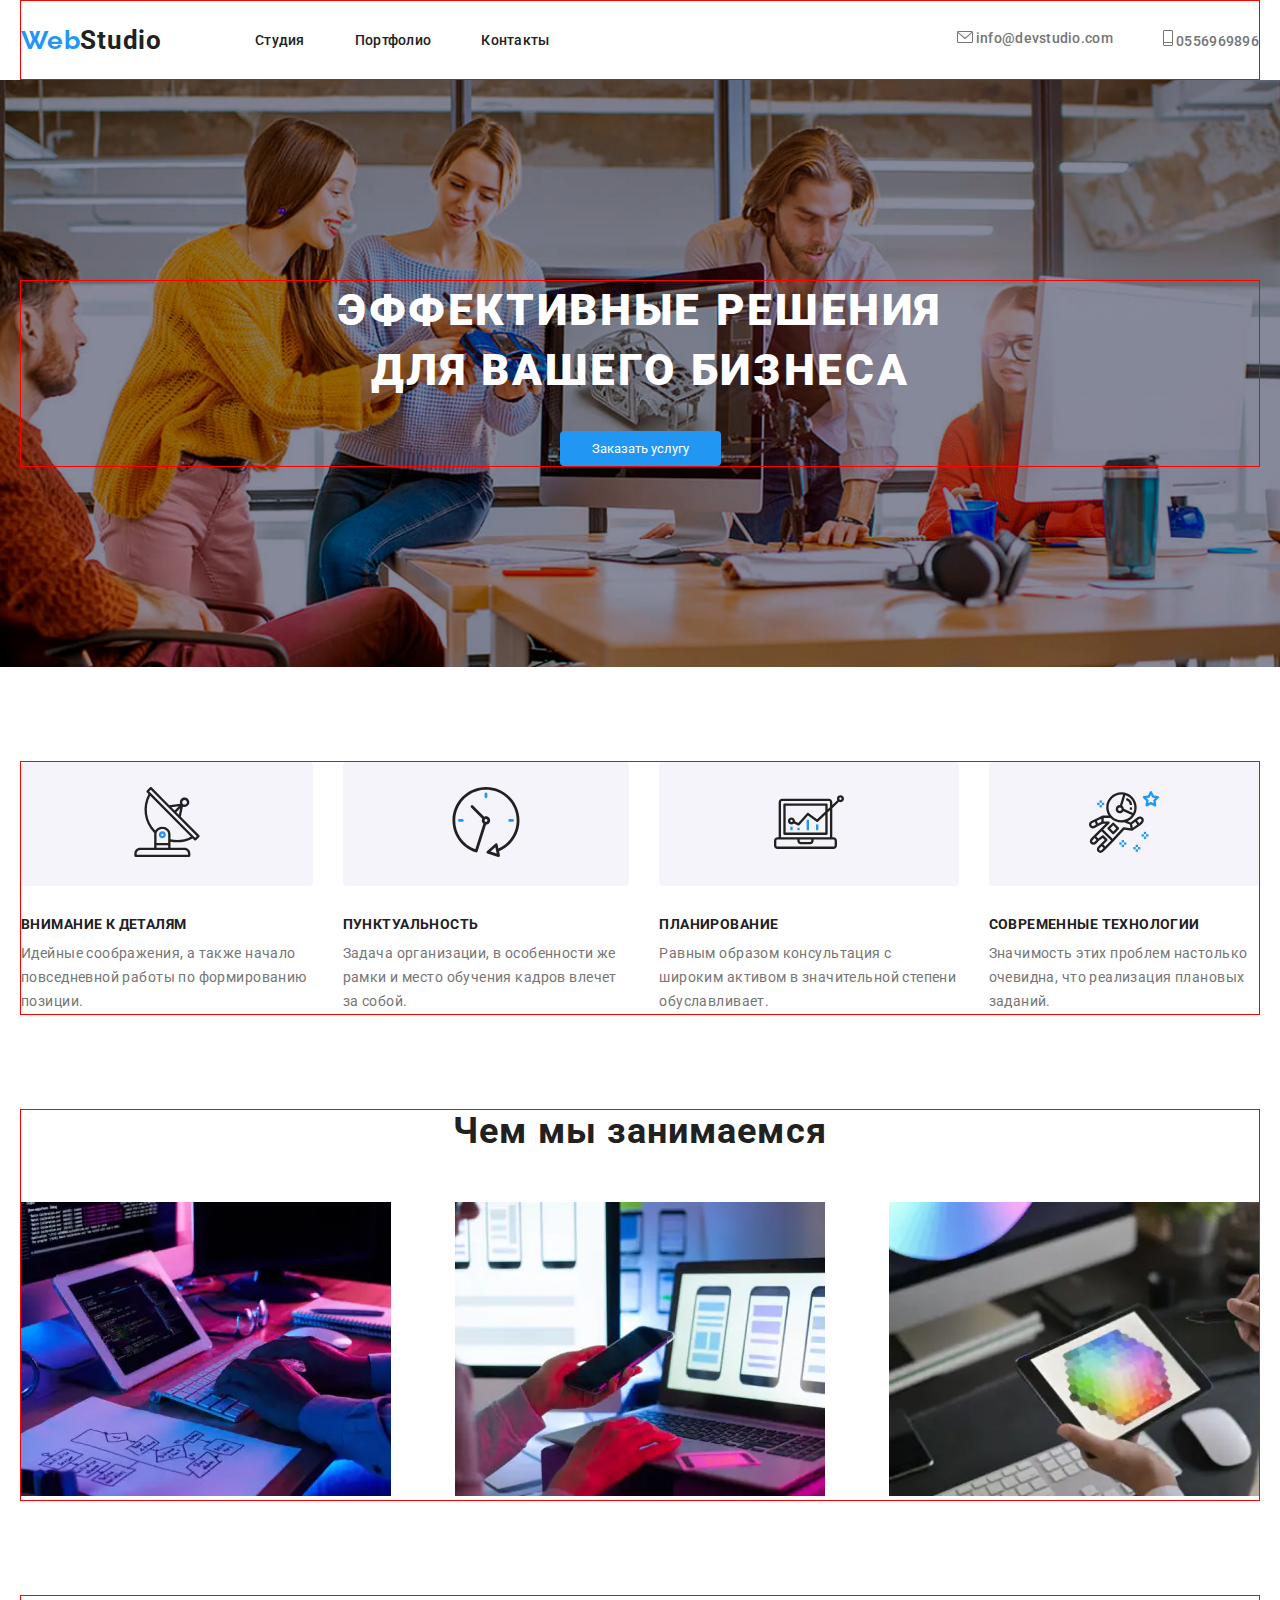
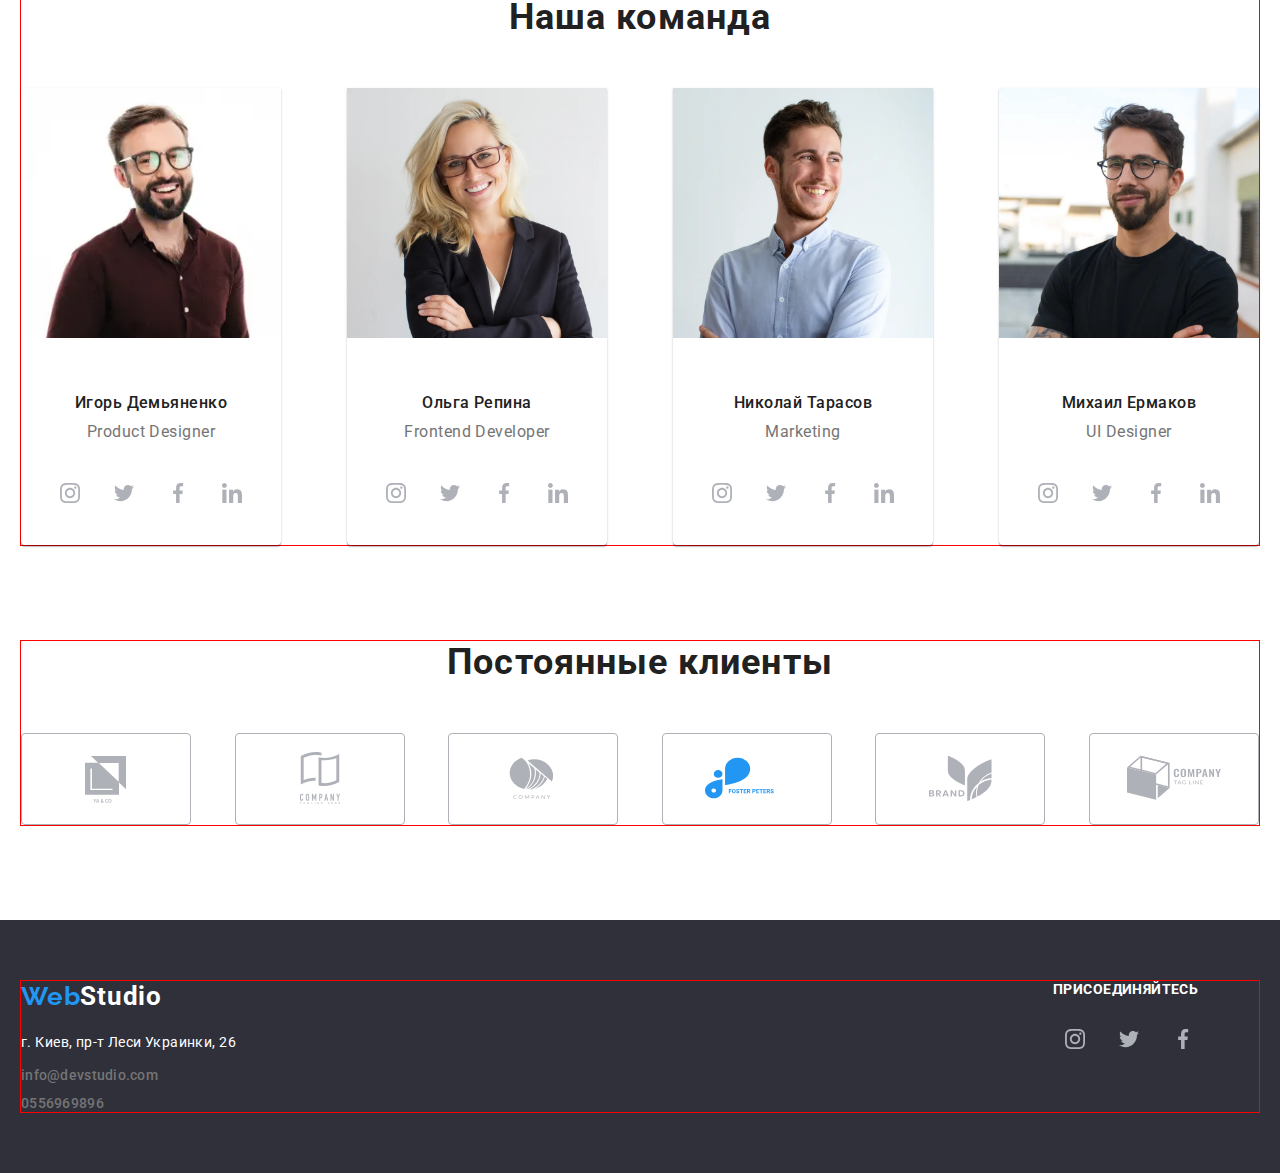
<file: index.html>
<!DOCTYPE html>
<html lang="en">
  <head>
    <meta charset="UTF-8" />
    <meta name="viewport" content="width=device-width, initial-scale=1.0" />
    <title>Webstudio</title>
    <link
      rel="apple-touch-icon"
      sizes="180x180"
      href="favicon/apple-touch-icon.png"
    />
    <link
      rel="icon"
      type="image/png"
      sizes="32x32"
      href="favicon/favicon-32x32.png"
    />
    <link
      rel="icon"
      type="image/png"
      sizes="16x16"
      href="favicon/favicon-16x16.png"
    />
    <link rel="manifest" href="favicon/site.webmanifest" />
    <link rel="preconnect" href="https://fonts.googleapis.com" />
    <link rel="preconnect" href="https://fonts.gstatic.com" crossorigin />
    <link
      href="https://fonts.googleapis.com/css2?family=Raleway:ital,wght@0,100..900;1,100..900&family=Roboto:ital,wght@0,100;0,300;0,400;0,500;0,700;0,900;1,100;1,300;1,400;1,500;1,700;1,900&display=swap"
      rel="stylesheet"
    />
    <link rel="stylesheet" href="css/reset.css" />
    <link rel="stylesheet" href="css/styles.css" />
  </head>
  <body>
    <header>
      <div class="container menu__box">
        <a class="main-logo" href="#"
          ><span class="logo-blue">Web</span>Studio</a
        >
        <nav class="menu">
          <div class="menu__wrapper">
            <a class="menu__link" href="#">Студия</a>
            <a class="menu__link" href="pages/portfolio.html">Портфолио</a>
            <a class="menu__link" href="#">Контакты</a>
          </div>
          <div class="menu__wrapper">
            <a class="menu__call" href="mailto:intellect@gmail.com"
              ><img src="img/message.svg" alt="" /> info@devstudio.com</a
            >
            <a class="menu__call" href="tel:+996556969896"
              ><img src="img/tel.svg" alt="" /> 0556969896</a
            >
          </div>
        </nav>
        <button class="menu__btn">
          <img src="img/menu_btn.svg" alt="btn" />
        </button>
      </div>
    </header>

    <main>
      <section class="hero">
        <div class="container">
          <h1 class="hero__title">Эффективные решения для вашего бизнеса</h1>

          <button onclick="toggleModal()" class="main-btn">
            Заказать услугу
          </button>
        </div>
      </section>
      <section class="advan">
        <div class="container">
          <ul class="advan__list">
            <li class="advan__item">
              <div class="advan__box"><img src="img/antenna.svg" alt="" /></div>
              <h2 class="advan__title">Внимание к деталям</h2>
              <p class="advan__text">
                Идейные соображения, а также начало повседневной работы по
                формированию позиции.
              </p>
            </li>
            <li class="advan__item">
              <div class="advan__box"><img src="img/clock.svg" alt="" /></div>
              <h2 class="advan__title">Пунктуальность</h2>
              <p class="advan__text">
                Задача организации, в особенности же рамки и место обучения
                кадров влечет за собой.
              </p>
            </li>
            <li class="advan__item">
              <div class="advan__box"><img src="img/diagram.svg" alt="" /></div>
              <h2 class="advan__title">Планирование</h2>
              <p class="advan__text">
                Равным образом консультация с широким активом в значительной
                степени обуславливает.
              </p>
            </li>
            <li class="advan__item">
              <div class="advan__box">
                <img src="img/astronaut.svg" alt="" />
              </div>
              <h2 class="advan__title">Современные технологии</h2>
              <p class="advan__text">
                Значимость этих проблем настолько очевидна, что реализация
                плановых заданий.
              </p>
            </li>
          </ul>
        </div>
      </section>
      <section class="work">
        <div class="container">
          <h2 class="main-title">Чем мы занимаемся</h2>
          <ul class="work__list">
            <li class="work__item">
              <img src="img/work_1.webp" alt="" class="work__img" />
            </li>
            <li class="work__item">
              <img src="img/work_2.webp" alt="" class="work__img" />
            </li>
            <li class="work__item">
              <img src="img/work_3.webp" alt="" class="work__img" />
            </li>
          </ul>
        </div>
      </section>
      <section class="team">
        <div class="container">
          <h2 class="main-title">Наша команда</h2>
          <ul class="team__list">
            <li class="team__item">
              <img src="img/team_1.webp" alt="" class="team__img" />
              <h4 class="team__subtitle">Игорь Демьяненко</h4>
              <p class="team__text">Product Designer</p>
              <div class="team__wrapper">
                <a href="#" class="team__link">
                  <img src="img/instagram.svg" alt="instagram" />
                </a>
                <a href="#" class="team__link">
                  <img src="img/twitter.svg" alt="twitter" />
                </a>
                <a href="#" class="team__link">
                  <img src="img/facebook.svg" alt="facebook" />
                </a>
                <a href="#" class="team__link">
                  <img src="img/linkedin.svg" alt="linkedin" />
                </a>
              </div>
            </li>
            <li class="team__item">
              <img src="img/team_2.webp" alt="" class="team__img" />
              <h4 class="team__subtitle">Ольга Репина</h4>
              <p class="team__text">Frontend Developer</p>
              <div class="team__wrapper">
                <a href="#" class="team__link">
                  <img src="img/instagram.svg" alt="instagram" />
                </a>
                <a href="#" class="team__link">
                  <img src="img/twitter.svg" alt="twitter" />
                </a>
                <a href="#" class="team__link">
                  <img src="img/facebook.svg" alt="facebook" />
                </a>
                <a href="#" class="team__link">
                  <img src="img/linkedin.svg" alt="linkedin" />
                </a>
              </div>
            </li>
            <li class="team__item">
              <img src="img/team_3.webp" alt="" class="team__img" />
              <h4 class="team__subtitle">Николай Тарасов</h4>
              <p class="team__text">Marketing</p>
              <div class="team__wrapper">
                <a href="#" class="team__link">
                  <img src="img/instagram.svg" alt="instagram" />
                </a>
                <a href="#" class="team__link">
                  <img src="img/twitter.svg" alt="twitter" />
                </a>
                <a href="#" class="team__link">
                  <img src="img/facebook.svg" alt="facebook" />
                </a>
                <a href="#" class="team__link">
                  <img src="img/linkedin.svg" alt="linkedin" />
                </a>
              </div>
            </li>
            <li class="team__item">
              <img src="img/team_4.webp" alt="" class="team__img" />
              <h4 class="team__subtitle">Михаил Ермаков</h4>
              <p class="team__text">UI Designer</p>
              <div class="team__wrapper">
                <a href="#" class="team__link">
                  <img src="img/instagram.svg" alt="instagram" />
                </a>
                <a href="#" class="team__link">
                  <img src="img/twitter.svg" alt="twitter" />
                </a>
                <a href="#" class="team__link">
                  <img src="img/facebook.svg" alt="facebook" />
                </a>
                <a href="#" class="team__link">
                  <img src="img/linkedin.svg" alt="linkedin" />
                </a>
              </div>
            </li>
          </ul>
        </div>
      </section>

      <section class="clients">
        <div class="container">
          <h2 class="main-title">Постоянные клиенты</h2>
          <div class="clients__wrapper">
            <a href="#" class="clients__link"
              ><img src="img/clients_1.svg" alt="logo"
            /></a>
            <a href="#" class="clients__link"
              ><img src="img/clients_2.svg" alt="logo"
            /></a>
            <a href="#" class="clients__link"
              ><img src="img/clients_3.svg" alt="logo"
            /></a>
            <a href="#" class="clients__link"
              ><img src="img/clients_4.svg" alt="logo"
            /></a>
            <a href="#" class="clients__link"
              ><img src="img/clients_5.svg" alt="logo"
            /></a>
            <a href="#" class="clients__link"
              ><img src="img/clients_6.svg" alt="logo"
            /></a>
          </div>
        </div>
      </section>
    </main>

    <footer class="footer">
      <div class="container footer__box">
        <div class="footer__wrapper">
          <a class="main-logo logo-white" href="#"
            ><span class="logo-blue">Web</span>Studio</a
          >
          <address class="footer__address">
            г. Киев, пр-т Леси Украинки, 26
          </address>
          <a class="menu__call footer__call" href="mailto:intellect@gmail.com">
            info@devstudio.com</a
          >
          <br />
          <a class="menu__call" href="tel:+996556969896"> 0556969896</a>
        </div>

        <div class="footer__wrapper">
          <h3 class="footer__title">присоединяйтесь</h3>
          <div class="team__wrapper">
            <a href="#" class="team__link">
              <img src="img/instagram.svg" alt="instagram" />
            </a>
            <a href="#" class="team__link">
              <img src="img/twitter.svg" alt="twitter" />
            </a>
            <a href="#" class="team__link">
              <img src="img/facebook.svg" alt="facebook" />
            </a>
            <a href="#" class="team__link"> </a>
          </div>
        </div>
      </div>
    </footer>
    <div class="hidden" id="overlay">
      <div class="modal">
        <button onclick="toggleModal()" id="modal__btn">X</button>
        <h2 class="modal__title">Оставьте свои данные, мы вам перезвоним</h2>
        <form class="modal__form">
          <label class="modal__label">
            Имя
            <img src="img/person.svg" alt="person">
            <input type="text" class="modal__input" required />
          </label>
          <label class="modal__label">
            телфон
            <img src="img/tel-2.svg" alt="tel-2">
            <input type="text" class="modal__input" required />
          </label>
          <label class="modal__label">
            Почта
            <img src="img/emael.svg" alt="mail">
            <input type="text" class="modal__input" required />
          </label>
          <label class="modal__label">
            Комментарий
            <textarea class="modal__input"></textarea>
          </label>
          <label class="modal__label-send">
            <input required type="checkbox" />
            <span>Соглашаюсь с рассылкой и принимаю </span>
            <a href="#">Условия договора</a>
          </label>
          <button class="main-btn">Отправитъ</button>
        </form>
      </div>
    </div>
    <script src="js/modal.js"></script>
  </body>
</html>
</file>
<file: css/styles.css>
.main-logo {
  font-weight: 700;
  font-size: 26px;
  letter-spacing: 0.03em;
  color: var(--title-color);
  text-shadow: 0 4px 4px 0 rgba(0, 0, 0, 0.25);
}

.logo-blue {
  font-family: "Raleway";
  color: var(--main-color);
}

.menu__link {
  font-weight: 500;
  font-size: 14px;
  line-height: 20px;
  letter-spacing: 0.02em;
  color: var(--title-color);
}
.menu__link:hover {
  color: var(--main-color);
}
.menu__call:hover {
  color: var(--main-color);
}

.menu__call {
  font-weight: 500;
  font-size: 14px;
  letter-spacing: 0.02em;
  color: var(--text-color);
}

.menu__box {
  display: flex;
  align-items: center;
  padding-top: 24px;
  padding-bottom: 24px;
}

.menu {
  display: flex;
  justify-content: space-between;
  width: 100%;
  margin-left: 93px;
}

.menu__wrapper {
  display: flex;
  gap: 50px;
}

.hero {
  padding-top: 200px;
  padding-bottom: 200px;
  background-image: url("../img/bg.jpg");
  background-repeat: no-repeat;
  background-position: center;
  background-size: cover;
}

.hero__title {
  margin: 0 auto;
  margin-bottom: 30px;
  max-width: 700px;
  font-weight: 900;
  font-size: 44px;
  line-height: 136%;
  letter-spacing: 0.06em;
  text-transform: uppercase;
  text-align: center;
  color: #fff;
}

.main-btn {
  display: block;
  margin: 0 auto;
  border-radius: 4px;
  padding: 10px 32px;
  color: #fff;
  background-color: var(--main-color);
}

.advan__list {
  display: flex;
  gap: 30px;
}

.advan__title {
  margin-bottom: 10px;
  font-weight: 700;
  font-size: 14px;
  letter-spacing: 0.03em;
  text-transform: uppercase;
  color: var(--title-color);
}

.advan__text {
  font-weight: 400;
  font-size: 14px;
  line-height: 171%;
  letter-spacing: 0.03em;
  color: var(--text-color);
}
.advan__box {
  border-radius: 4px;
  margin-bottom: 30px;
  padding-top: 25px;
  padding-bottom: 25px;
  text-align: center;
  background-color: #f5f4fa;
}
.main-title {
  margin-bottom: 50px;
  font-weight: 700;
  font-size: 36px;
  letter-spacing: 0.03em;
  text-align: center;
  color: var(--title-color);
}

.work__list {
  display: flex;
  justify-content: space-between;
}
.team__list {
  display: flex;
  justify-content: space-between;
}

.team__img {
  width: 100%;
}

.team__item {
  box-shadow: 0 2px 1px 0 rgba(0, 0, 0, 0.2), 0 1px 1px 0 rgba(0, 0, 0, 0.14),
    0 1px 3px 0 rgba(0, 0, 0, 0.12);
  background: #fff;
  border-radius: 0 0 4px 4px;
  max-width: 260px;
}

.team__subtitle {
  margin-bottom: 10px;
  padding-top: 30px;
  font-weight: 500;
  font-size: 16px;
  letter-spacing: 0.03em;
  text-align: center;
  color: #212121;
}

.team__text {
  padding-bottom: 30px;
  font-weight: 400;
  font-size: 16px;
  letter-spacing: 0.03em;
  text-align: center;
  color: #757575;
}
.team__link {
  display: flex;
  justify-content: center;
  align-items: center;
  width: 44px;
  height: 44px;
  border-radius: 50%;
}
.team__link img {
  width: 20px;
  height: 20px;
}
.team__link:hover {
  background-color: var(--main-color);
}
.team__wrapper {
  display: flex;
  justify-content: center;
  gap: 10px;
  padding-bottom: 30px;
}
.clients__wrapper {
  display: flex;
  justify-content: space-between;
}
.clients__link {
  display: flex;
  justify-content: center;
  align-items: center;
  border: 1px solid #afb1b8;
  border-radius: 4px;
  width: 170px;
  height: 92px;
}

.menu__btn {
  display: none;
}

.footer {
  background-color: #2f303a;
  padding-top: 60px;
  padding-bottom: 60px;
}
.logo-white {
  display: inline-block;
  margin-bottom: 20px;
  color: #fff;
}
.footer__address {
  margin-bottom: 10px;
  font-style: normal;
  font-weight: 400;
  font-size: 14px;
  letter-spacing: 0.03em;
  line-height: 171%;
  color: #fff;
}
.footer__call {
  display: inline-block;
  margin-bottom: 10px;
}
.footer__box {
  display: flex;
  justify-content: space-between;
}
.footer__title {
  font-weight: 700;
  font-size: 14px;
  letter-spacing: 0.03em;
  text-transform: uppercase;
  color: #fff;
  margin-bottom: 20px;
}
.portfolio__list {
  flex-wrap: wrap;
  gap: 40px;
  margin-top: 50px;
}
.portfolio__item {
  border: 1px solid #eee;
}

#overlay {
  height: 100vh;
  background-color: rgba(0, 0, 0, 0.2);
  position: fixed;
  top: 0;
  left: 0;
  width: 100%;
}

.modal {
  padding: 35px;
  position: absolute;
  top: 50%;
  left: 50%;
  transform: translate(-50%, -50%);
  width: 530px;
  min-height: 580px;
  background-color: #fff;
  border-radius: 4px;
}
#modal__btn {
  position: absolute;
  top: 10px;
  right: 10px;
  width: 30px;
  height: 30px;
  border-radius: 100%;
  border: 1px solid rgba(0, 0, 0, 0.1);
}
.hidden {
  display: none;
}
.modal__title {
  margin-bottom: 12px;
  font-weight: 700;
  font-size: 20px;
  text-align: center;
  color: #212121;
}
.modal__label {
  font-size: 12px;
  color: #757575;
}
.modal__input {
  font-size: 12px;
  color: rgba(117, 117, 117, 0.5);
  display: inline-block;
  padding-left: 35px;
  height: 40px;
  margin-top: 5px;
  margin-bottom: 12px;
  border: 1px solid rgba(33, 33, 33, 0.2);
  border-radius: 4px;
  display: inline-block;
  width: 100%;
}
.modal textarea {
  padding-top: 12px;
  resize: none;
  height: 120px;
}
.modal__label-send a {
  text-decoration: underline;
  color: #2196f3;
}
.modal__label-send span {
  font-size: 14px;
  color: #757575;
  line-height: 17%;
  letter-spacing: 0.03em;
}
.modal__label-send {
  margin-bottom: 42px;
  display: inline-block;
}
.modal__label {
  position: relative;
}
.modal__label img {
  position: absolute;
  top: 30px;
  left: 20px;
}
@media screen and (max-width: 600px) {
  .footer__box {
    flex-wrap: wrap;
    justify-content: center;
    gap: 30px;
  }
  .footer__wrapper {
    text-align: center;
  }

  .clients__wrapper {
    flex-wrap: wrap;
    justify-content: center;
    gap: 50px;
  }

  .team__list,
  .work__list,
  .advan__list {
    flex-wrap: wrap;
    gap: 30px;
  }
  .team__item,
  .work__item,
  .work__img {
    max-width: 100%;
    width: 100%;
  }
  .main-title {
    font-size: 28px;
  }
  .advan__title {
    text-align: center;
  }
  .hero__title {
    font-size: 26px;
    line-height: 162%;
  }
  .hero {
    padding-top: 118px;
    padding-bottom: 118px;
  }
  .menu {
    display: none;
  }
  .menu__btn {
    display: block;
  }
  .menu__box {
    justify-content: space-between;
  }
  .modal {
    width: 80%;
  }
}
</file>
